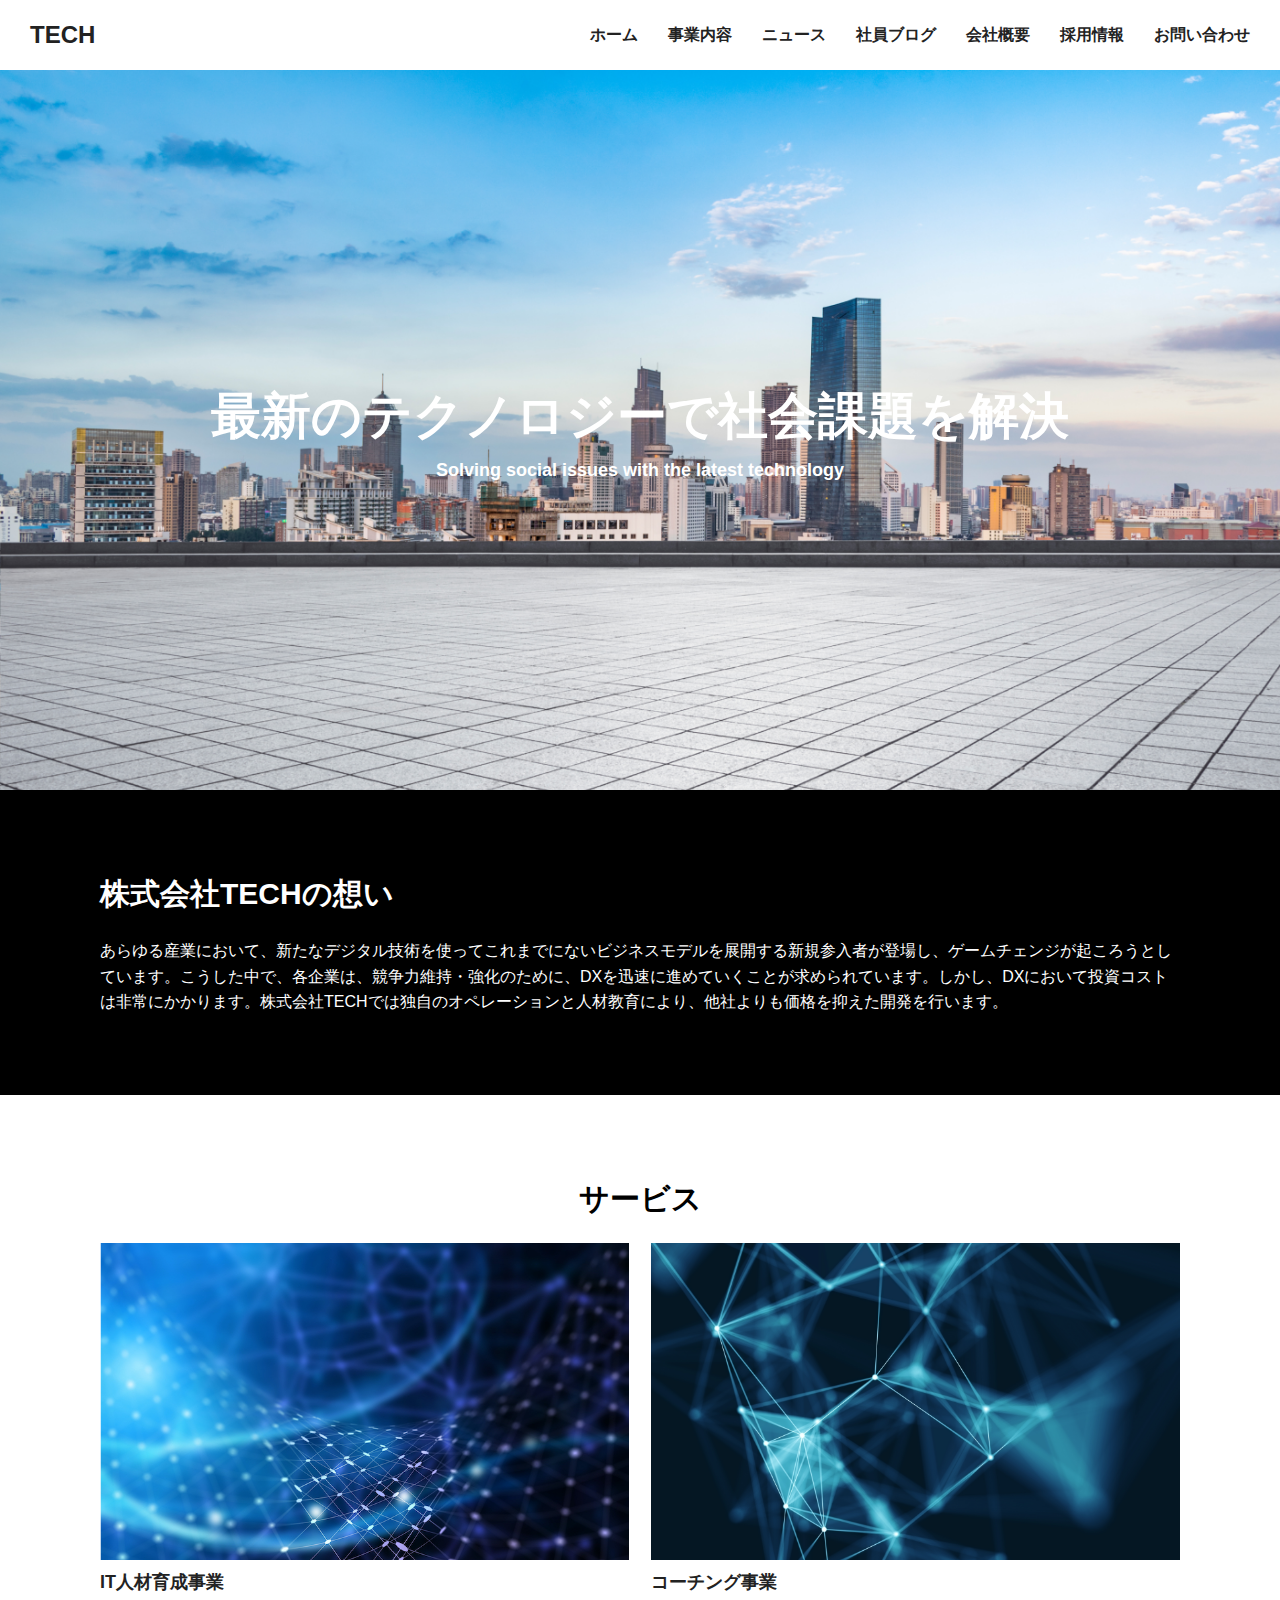
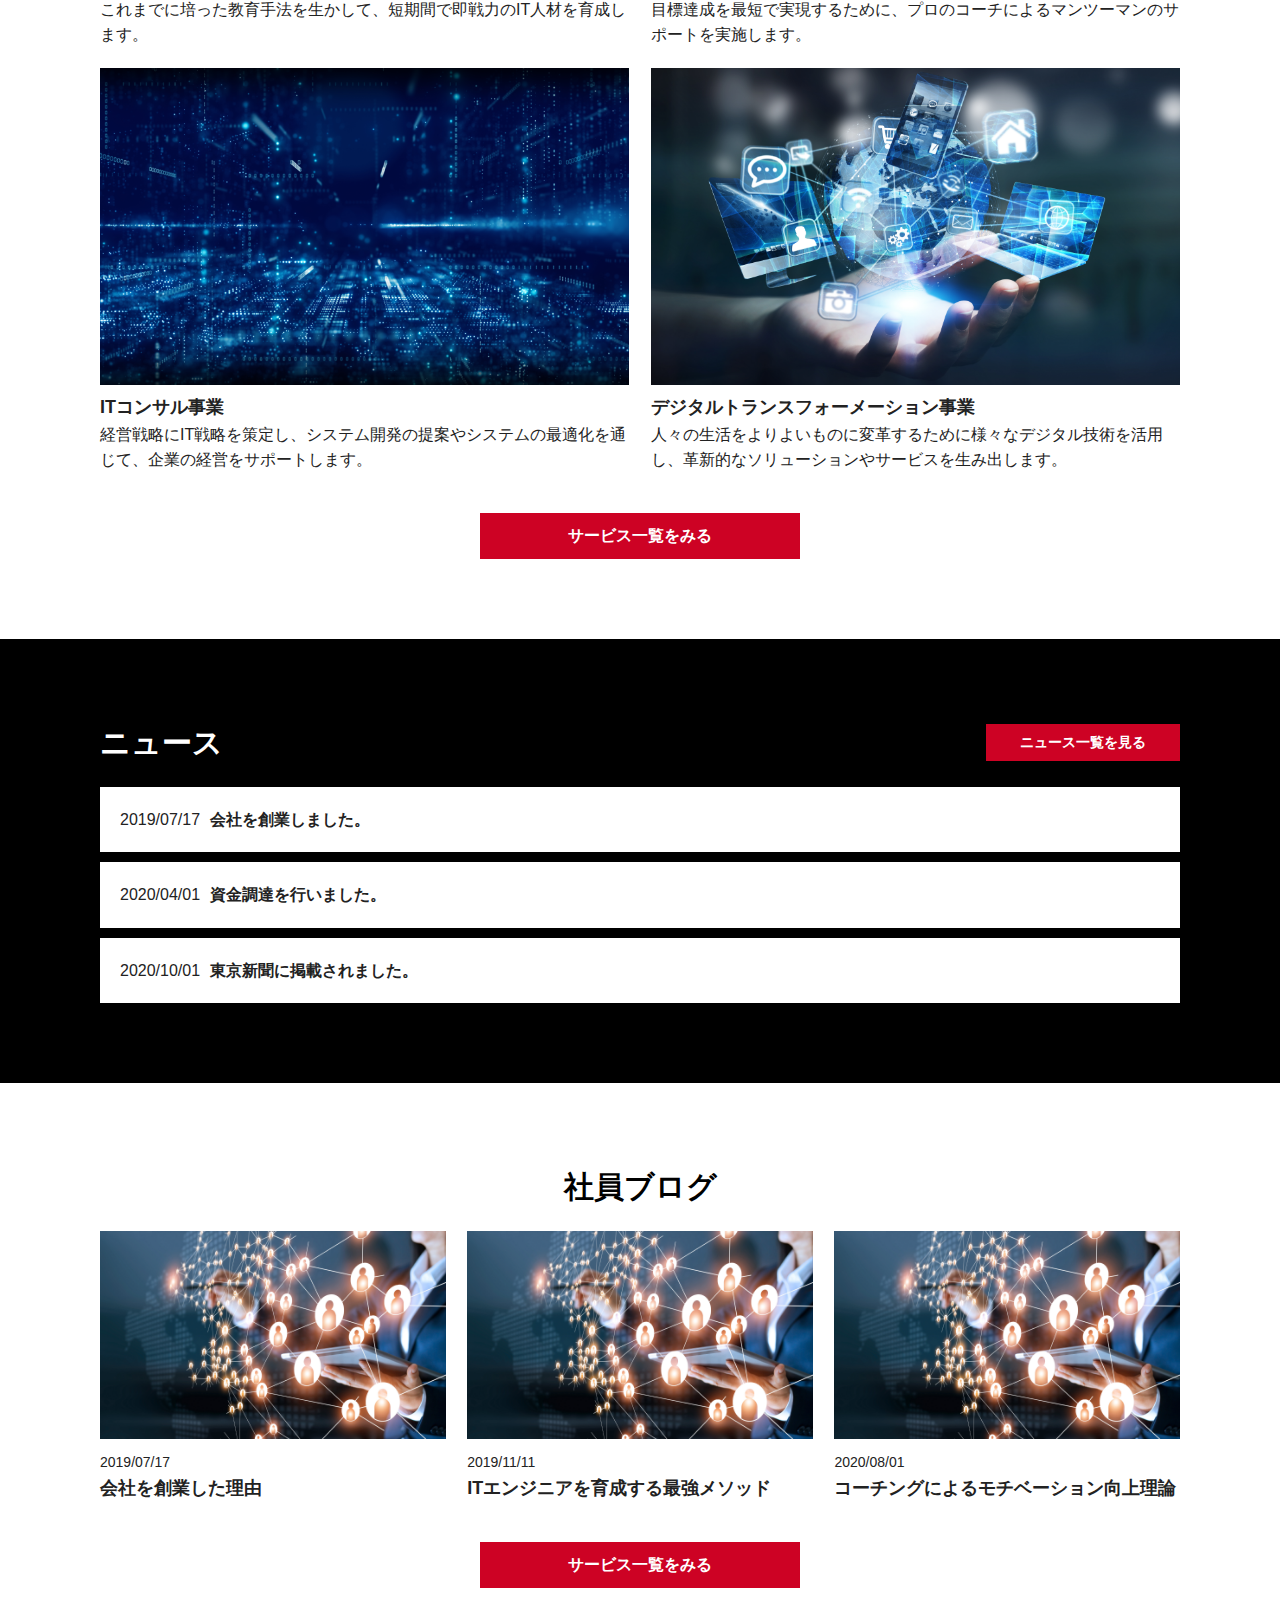
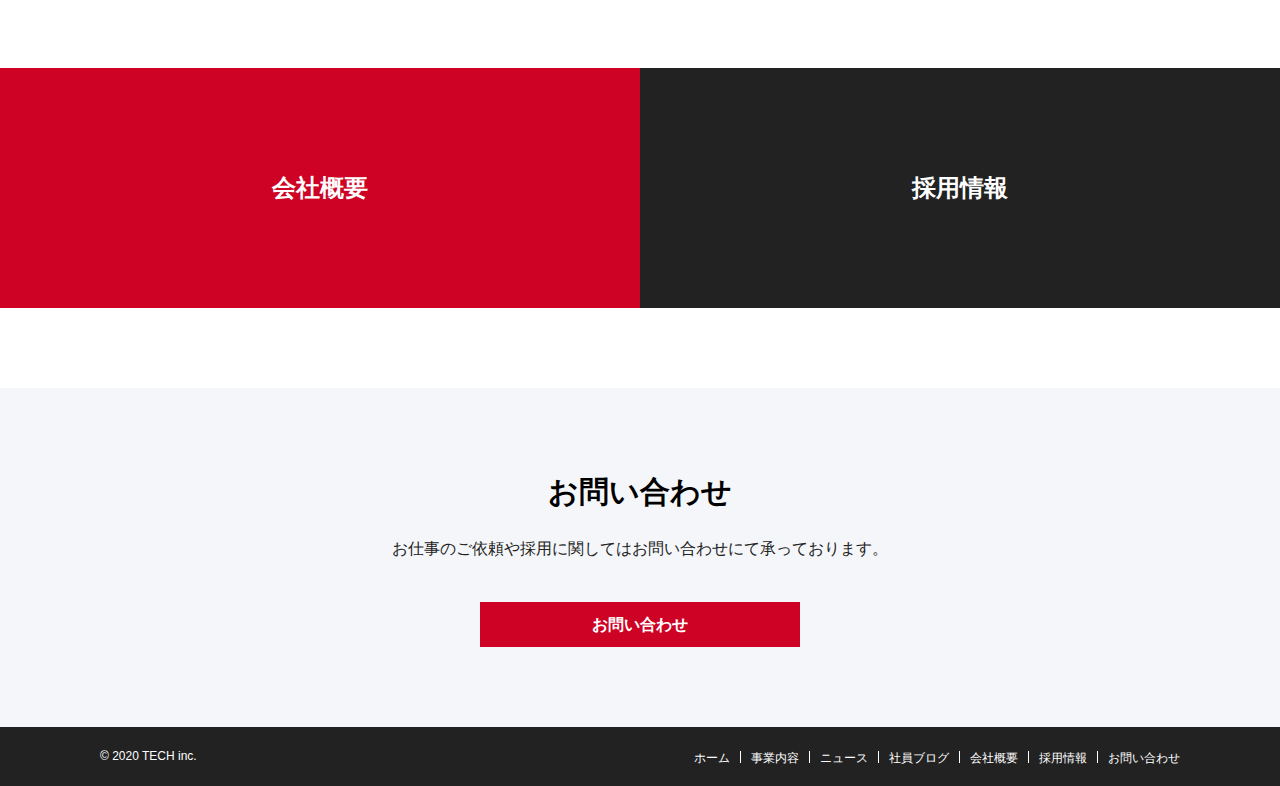
<file: index.html>
<!DOCTYPE html>
<html lang="en">

<head>
  <meta charset="UTF-8">
  <meta http-equiv="X-UA-Compatible" content="IE=edge">
  <meta name="viewport" content="width=device-width, initial-scale=1.0">
  <title>株式会社TECH</title>
  <link rel="stylesheet" href="css/import.css">
</head>

<body>
  <header class="header">
    <div class="flex">
      <h1><a href="index.html">TECH</a></h1>
      <nav id="globalnav" class="globalnav">
        <ul class="flex">
          <li><a href="index.html">ホーム</a></li>
          <li><a href="service.html">事業内容</a></li>
          <li><a href="news.html">ニュース</a></li>
          <li><a href="blog.html">社員ブログ</a></li>
          <li><a href="company.html">会社概要</a></li>
          <li><a href="recruit.html">採用情報</a></li>
          <li><a href="contact.html">お問い合わせ</a></li>
        </ul>
      </nav>
      <div id="humbermenu" class="humbermenu">
        <span class="menu__line--top"></span>
        <span class="menu__line--middle"></span>
        <span class="menu__line--bottom"></span>
      </div>
      <nav id="sp_globalnav" class="sp_globalnav">
        <ul class="">
          <li><a href="index.html">ホーム</a></li>
          <li><a href="service.html">事業内容</a></li>
          <li><a href="news.html">ニュース</a></li>
          <li><a href="blog.html">社員ブログ</a></li>
          <li><a href="company.html">会社概要</a></li>
          <li><a href="recruit.html">採用情報</a></li>
          <li><a href="contact.html">お問い合わせ</a></li>
        </ul>
      </nav>
    </div>
  </header>
  <main class="main">
    <div class="container">
      <div id="mainvisu" class="flex">
        <p>最新のテクノロジーで社会課題を解決<span>Solving social issues with the latest technology</span></p>
      </div>
      <section class="content mind bg-blk">
        <div class="inner">
          <h2>株式会社TECHの想い</h2>
          <p>
            あらゆる産業において、新たなデジタル技術を使ってこれまでにないビジネスモデルを展開する新規参入者が登場し、ゲームチェンジが起ころうとしています。こうした中で、各企業は、競争力維持・強化のために、DXを迅速に進めていくことが求められています。しかし、DXにおいて投資コストは非常にかかります。株式会社TECHでは独自のオペレーションと人材教育により、他社よりも価格を抑えた開発を行います。
          </p>
        </div>
      </section>
      <section class="content service">
        <div class="inner">
          <h2 class="t-center">サービス</h2>
          <ul class="flex">
            <li><img src="img/service1.png" alt="">
              <h3>IT人材育成事業</h3>
              <p>これまでに培った教育手法を生かして、短期間で即戦力のIT人材を育成します。</p>
            </li>
            <li><img src="img/service2.png" alt="">
              <h3>コーチング事業</h3>
              <p>目標達成を最短で実現するために、プロのコーチによるマンツーマンのサポートを実施します。</p>
            </li>
            <li><img src="img/service3.png" alt="">
              <h3>ITコンサル事業</h3>
              <p>経営戦略にIT戦略を策定し、システム開発の提案やシステムの最適化を通じて、企業の経営をサポートします。</p>
            </li>
            <li><img src="img/service4.png" alt="">
              <h3>デジタルトランスフォーメーション事業</h3>
              <p>人々の生活をよりよいものに変革するために様々なデジタル技術を活用し、革新的なソリューションやサービスを生み出します。</p>
            </li>
          </ul>
          <p class="btn"><a href="service.html">サービス一覧をみる</a></p>
        </div>
      </section>
      <section class="content news bg-blk">
        <div class="inner">
          <div class="ttl flex">
            <h2>ニュース</h2>
            <p class="btn"><a href="news.html">ニュース一覧を見る</a></p>
          </div>
          <div class="article">
            <article><a href="" class="flex"><span class="date">2019/07/17</span>
                <h3>会社を創業しました。</h3>
              </a></article>
            <article><a href="" class="flex"><span class="date">2020/04/01</span>
                <h3>資金調達を行いました。</h3>
              </a></article>
            <article><a href="" class="flex"><span class="date">2020/10/01</span>
                <h3>東京新聞に掲載されました。</h3>
              </a></article>
          </div>
        </div>
      </section>
      <section class="content blog">
        <div class="inner">
          <h2 class="t-center">社員ブログ</h2>
          <ul class="flex">
            <li><a href=""><img src="img/blog.png" alt="">
                <p>2019/07/17</p>
                <h3>会社を創業した理由</h3>
              </a>
            </li>
            <li><a href=""><img src="img/blog.png" alt="">
                <p>2019/11/11</p>
                <h3>ITエンジニアを育成する最強メソッド</h3>
              </a>
            </li>
            <li><a href=""><img src="img/blog.png" alt="">
                <p>2020/08/01</p>
                <h3>コーチングによるモチベーション向上理論</h3>
              </a>
            </li>
          </ul>
          <p class="btn"><a href="service.html">サービス一覧をみる</a></p>
        </div>
      </section>
      <div class="banner">
        <ul class="flex">
          <li><a href="company.html">会社概要</a></li>
          <li><a href="recruit.html">採用情報</a></li>
        </ul>
      </div>
      <section class="content contact">
        <div class="inner">
          <h2 class="t-center">お問い合わせ</h2>
          <p class="txt">お仕事のご依頼や採用に関してはお問い合わせにて承っております。</p>
          <p class="btn"><a href="contact.html">お問い合わせ</a></p>
        </div>
      </section>
    </div>
  </main>
  <footer class="footer">
    <div class="inner flex">
      <small>© 2020 TECH inc.</small>
      <nav id="footernav" class="footernav">
        <ul class="flex">
          <li><a href="index.html">ホーム</a></li>
          <li><a href="service.html">事業内容</a></li>
          <li><a href="news.html">ニュース</a></li>
          <li><a href="blog.html">社員ブログ</a></li>
          <li><a href="company.html">会社概要</a></li>
          <li><a href="recruit.html">採用情報</a></li>
          <li><a href="contact.html">お問い合わせ</a></li>
        </ul>
      </nav>
    </div>
  </footer>
  <script src="js/main.js"></script>
</body>

</html>
</file>
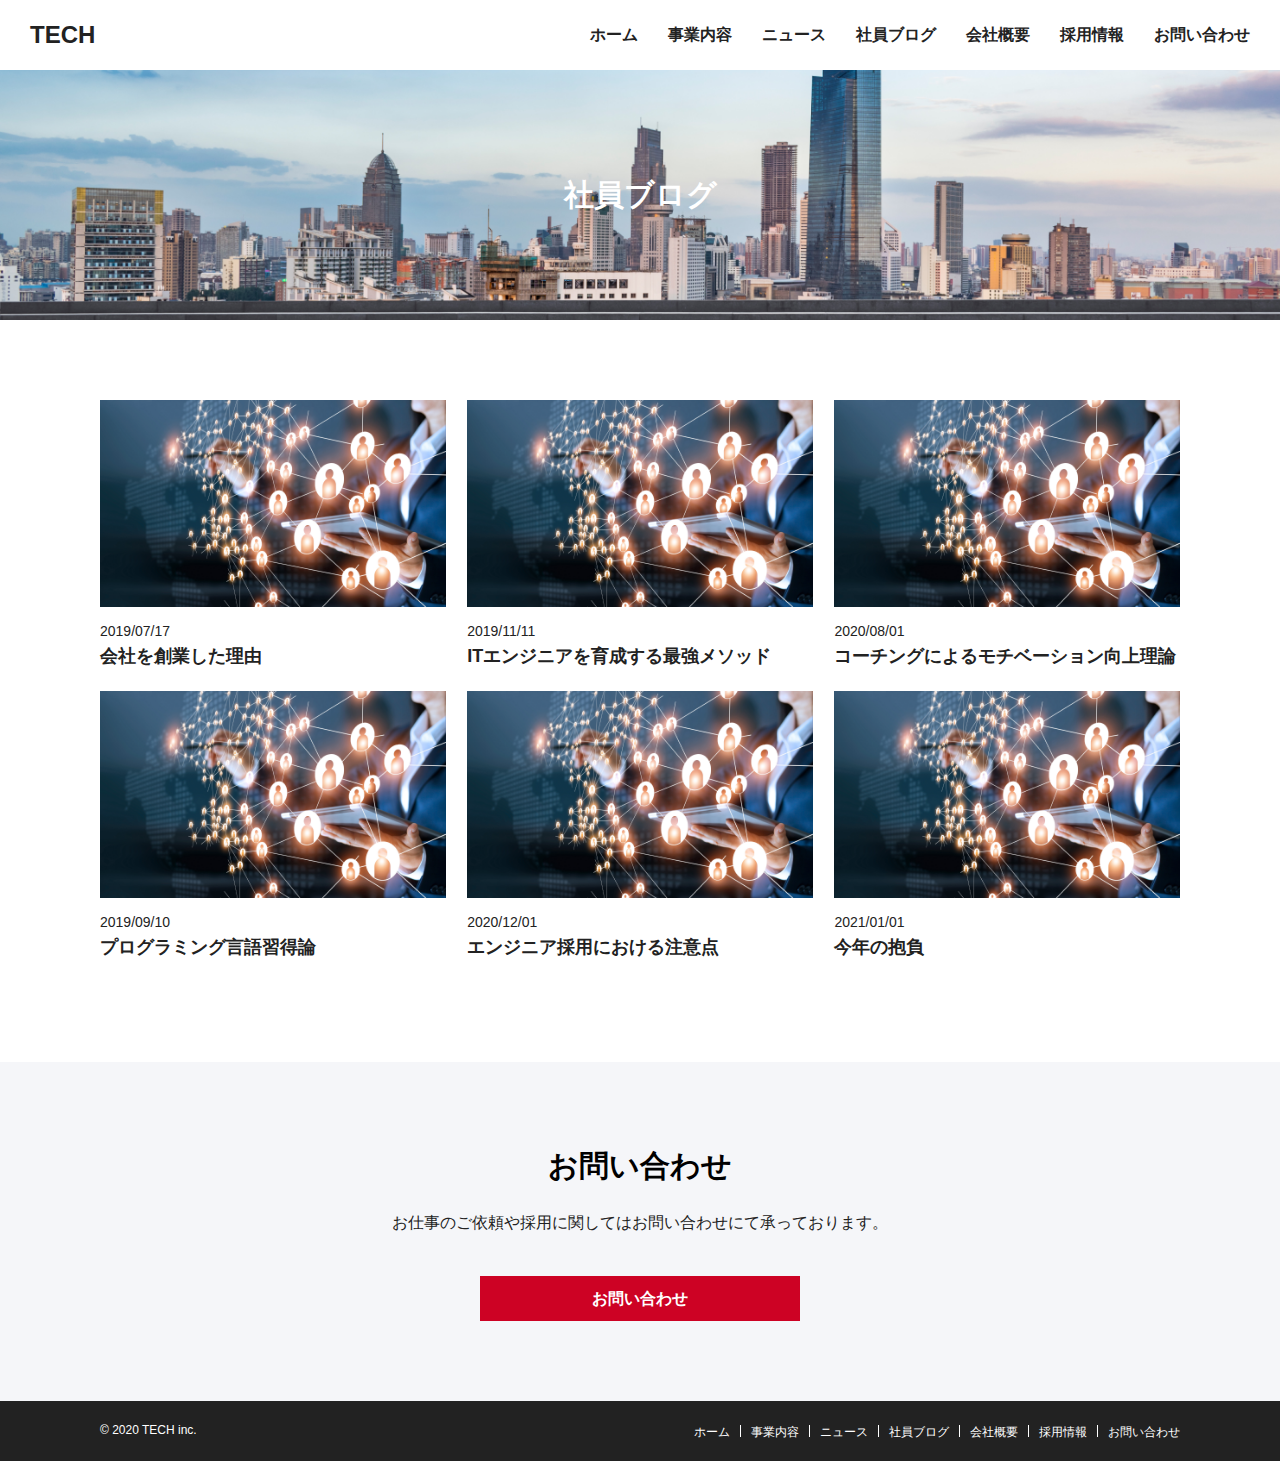
<file: blog.html>
<!DOCTYPE html>
<html lang="en">

<head>
  <meta charset="UTF-8">
  <meta http-equiv="X-UA-Compatible" content="IE=edge">
  <meta name="viewport" content="width=device-width, initial-scale=1.0">
  <title>株式会社TECH</title>
  <link rel="stylesheet" href="css/import.css">
</head>

<body>
  <header class="header">
    <div class="flex">
      <h1><a href="index.html">TECH</a></h1>
      <nav id="globalnav" class="globalnav">
        <ul class="flex">
          <li><a href="index.html">ホーム</a></li>
          <li><a href="service.html">事業内容</a></li>
          <li><a href="news.html">ニュース</a></li>
          <li><a href="blog.html">社員ブログ</a></li>
          <li><a href="company.html">会社概要</a></li>
          <li><a href="recruit.html">採用情報</a></li>
          <li><a href="contact.html">お問い合わせ</a></li>
        </ul>
      </nav>
      <div id="humbermenu" class="humbermenu">
        <span class="menu__line--top"></span>
        <span class="menu__line--middle"></span>
        <span class="menu__line--bottom"></span>
      </div>
      <nav id="sp_globalnav" class="sp_globalnav">
        <ul class="">
          <li><a href="index.html">ホーム</a></li>
          <li><a href="service.html">事業内容</a></li>
          <li><a href="news.html">ニュース</a></li>
          <li><a href="blog.html">社員ブログ</a></li>
          <li><a href="company.html">会社概要</a></li>
          <li><a href="recruit.html">採用情報</a></li>
          <li><a href="contact.html">お問い合わせ</a></li>
        </ul>
      </nav>
    </div>
  </header>
  <main class="main">
    <div class="container page blogMain">
      <div id="mainvisu" class="flex">
        <h2 class="ttl">社員ブログ</h2>
      </div>
      <section class="content blog">
        <div class="inner">
          <ul class="flex">
            <li><a href=""><img src="img/blog.png" alt="">
                <p>2019/07/17</p>
                <h3>会社を創業した理由</h3>
              </a>
            </li>
            <li><a href=""><img src="img/blog.png" alt="">
                <p>2019/11/11</p>
                <h3>ITエンジニアを育成する最強メソッド</h3>
              </a>
            </li>
            <li><a href=""><img src="img/blog.png" alt="">
                <p>2020/08/01</p>
                <h3>コーチングによるモチベーション向上理論</h3>
              </a>
            </li>
            <li><a href=""><img src="img/blog.png" alt="">
                <p>2019/09/10</p>
                <h3>プログラミング言語習得論</h3>
              </a>
            </li>
            <li><a href=""><img src="img/blog.png" alt="">
                <p>2020/12/01</p>
                <h3>エンジニア採用における注意点</h3>
              </a>
            </li>
            <li><a href=""><img src="img/blog.png" alt="">
                <p>2021/01/01</p>
                <h3>今年の抱負</h3>
              </a>
            </li>
          </ul>
        </div>
      </section>
      <section class="content contact">
        <div class="inner">
          <h2 class="t-center">お問い合わせ</h2>
          <p class="txt">お仕事のご依頼や採用に関してはお問い合わせにて承っております。</p>
          <p class="btn"><a href="contact.html">お問い合わせ</a></p>
        </div>
      </section>
    </div>
  </main>
  <footer class="footer">
    <div class="inner flex">
      <small>© 2020 TECH inc.</small>
      <nav id="footernav" class="footernav">
        <ul class="flex">
          <li><a href="index.html">ホーム</a></li>
          <li><a href="service.html">事業内容</a></li>
          <li><a href="news.html">ニュース</a></li>
          <li><a href="blog.html">社員ブログ</a></li>
          <li><a href="company.html">会社概要</a></li>
          <li><a href="recruit.html">採用情報</a></li>
          <li><a href="contact.html">お問い合わせ</a></li>
        </ul>
      </nav>
    </div>
  </footer>
  <script src="js/main.js"></script>
</body>

</html>
</file>
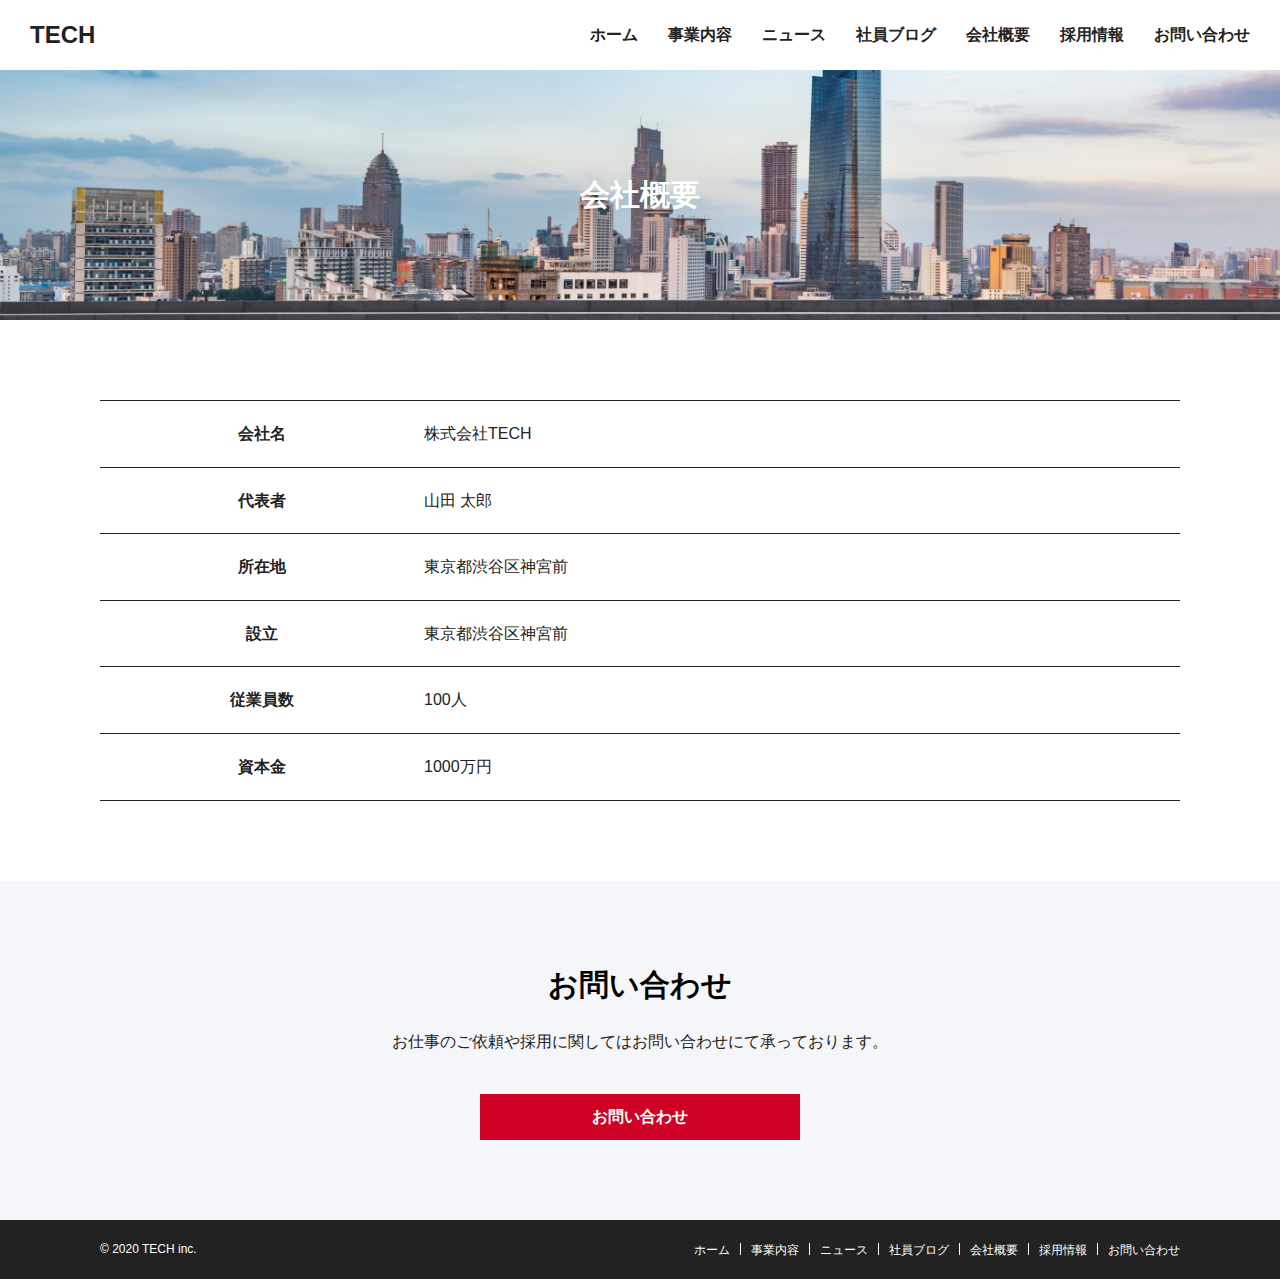
<file: company.html>
<!DOCTYPE html>
<html lang="en">

<head>
  <meta charset="UTF-8">
  <meta http-equiv="X-UA-Compatible" content="IE=edge">
  <meta name="viewport" content="width=device-width, initial-scale=1.0">
  <title>株式会社TECH</title>
  <link rel="stylesheet" href="css/import.css">
</head>

<body>
  <header class="header">
    <div class="flex">
      <h1><a href="index.html">TECH</a></h1>
      <nav id="globalnav" class="globalnav">
        <ul class="flex">
          <li><a href="index.html">ホーム</a></li>
          <li><a href="service.html">事業内容</a></li>
          <li><a href="news.html">ニュース</a></li>
          <li><a href="blog.html">社員ブログ</a></li>
          <li><a href="company.html">会社概要</a></li>
          <li><a href="recruit.html">採用情報</a></li>
          <li><a href="contact.html">お問い合わせ</a></li>
        </ul>
      </nav>
      <div id="humbermenu" class="humbermenu">
        <span class="menu__line--top"></span>
        <span class="menu__line--middle"></span>
        <span class="menu__line--bottom"></span>
      </div>
      <nav id="sp_globalnav" class="sp_globalnav">
        <ul class="">
          <li><a href="index.html">ホーム</a></li>
          <li><a href="service.html">事業内容</a></li>
          <li><a href="news.html">ニュース</a></li>
          <li><a href="blog.html">社員ブログ</a></li>
          <li><a href="company.html">会社概要</a></li>
          <li><a href="recruit.html">採用情報</a></li>
          <li><a href="contact.html">お問い合わせ</a></li>
        </ul>
      </nav>
    </div>
  </header>
  <main class="main">
    <div class="container page companyMain">
      <div id="mainvisu" class="flex">
        <h2 class="ttl">会社概要</h2>
      </div>
      <section class="content company">
        <div class="inner">
          <table>
            <tbody>
              <tr>
                <th>会社名</th>
                <td>株式会社TECH</td>
              </tr>
              <tr>
                <th>代表者</th>
                <td>山田 太郎</td>
              </tr>
              <tr>
                <th>所在地</th>
                <td>東京都渋谷区神宮前</td>
              </tr>
              <tr>
                <th>設立</th>
                <td>東京都渋谷区神宮前</td>
              </tr>
              <tr>
                <th>従業員数</th>
                <td>100人</td>
              </tr>
              <tr>
                <th>資本金</th>
                <td>1000万円</td>
              </tr>
            </tbody>
          </table>
        </div>
      </section>
      <section class="content contact">
        <div class="inner">
          <h2 class="t-center">お問い合わせ</h2>
          <p class="txt">お仕事のご依頼や採用に関してはお問い合わせにて承っております。</p>
          <p class="btn"><a href="contact.html">お問い合わせ</a></p>
        </div>
      </section>
    </div>
  </main>
  <footer class="footer">
    <div class="inner flex">
      <small>© 2020 TECH inc.</small>
      <nav id="footernav" class="footernav">
        <ul class="flex">
          <li><a href="index.html">ホーム</a></li>
          <li><a href="service.html">事業内容</a></li>
          <li><a href="news.html">ニュース</a></li>
          <li><a href="blog.html">社員ブログ</a></li>
          <li><a href="company.html">会社概要</a></li>
          <li><a href="recruit.html">採用情報</a></li>
          <li><a href="contact.html">お問い合わせ</a></li>
        </ul>
      </nav>
    </div>
  </footer>
  <script src="js/main.js"></script>
</body>

</html>
</file>
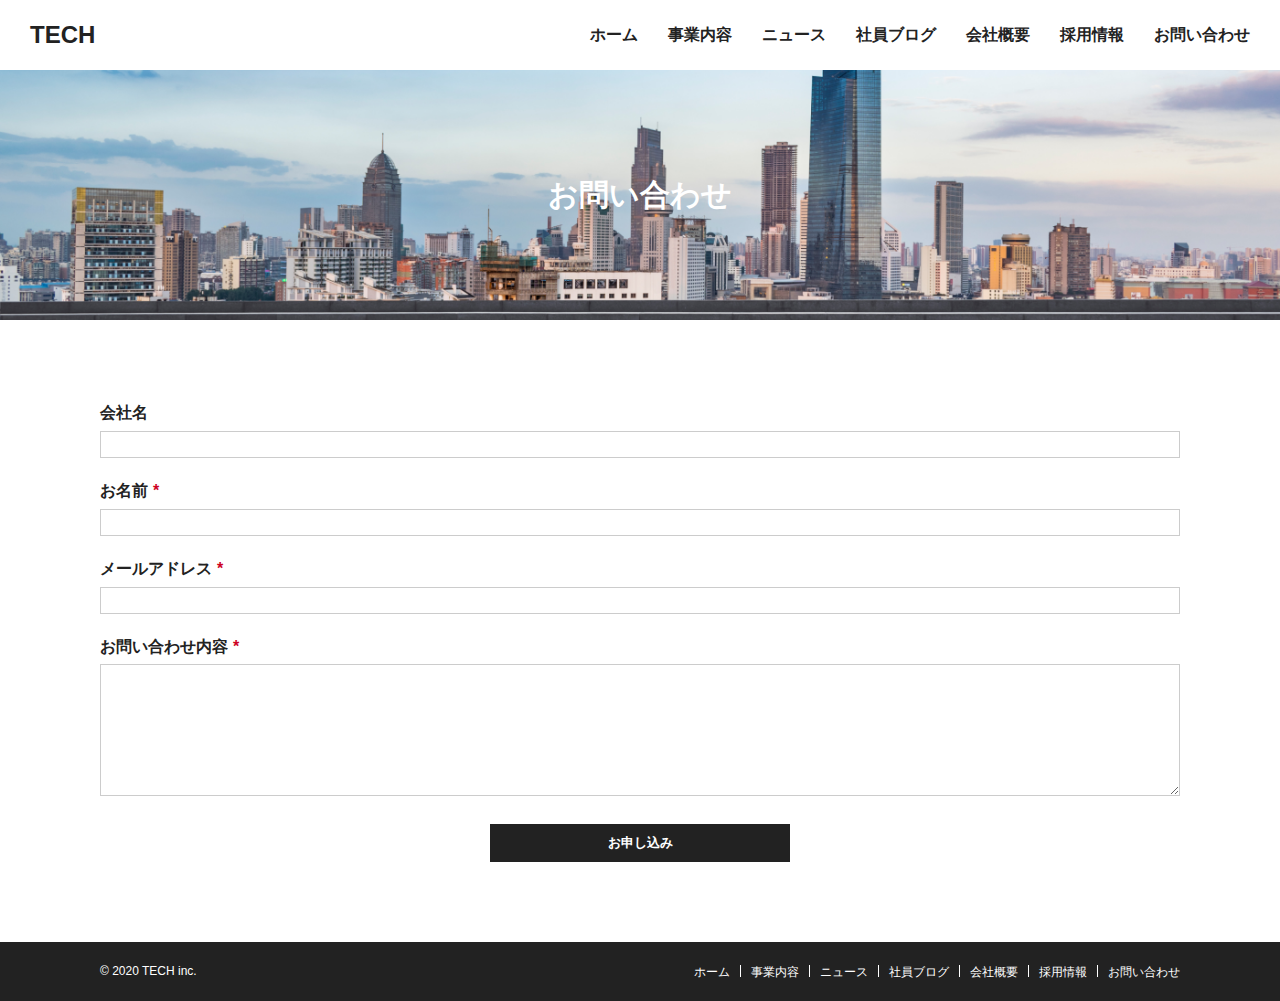
<file: contact.html>
<!DOCTYPE html>
<html lang="en">

<head>
  <meta charset="UTF-8">
  <meta http-equiv="X-UA-Compatible" content="IE=edge">
  <meta name="viewport" content="width=device-width, initial-scale=1.0">
  <title>株式会社TECH</title>
  <link rel="stylesheet" href="css/import.css">
</head>

<body>
  <header class="header">
    <div class="flex">
      <h1><a href="index.html">TECH</a></h1>
      <nav id="globalnav" class="globalnav">
        <ul class="flex">
          <li><a href="index.html">ホーム</a></li>
          <li><a href="service.html">事業内容</a></li>
          <li><a href="news.html">ニュース</a></li>
          <li><a href="blog.html">社員ブログ</a></li>
          <li><a href="company.html">会社概要</a></li>
          <li><a href="recruit.html">採用情報</a></li>
          <li><a href="contact.html">お問い合わせ</a></li>
        </ul>
      </nav>
      <div id="humbermenu" class="humbermenu">
        <span class="menu__line--top"></span>
        <span class="menu__line--middle"></span>
        <span class="menu__line--bottom"></span>
      </div>
      <nav id="sp_globalnav" class="sp_globalnav">
        <ul class="">
          <li><a href="index.html">ホーム</a></li>
          <li><a href="service.html">事業内容</a></li>
          <li><a href="news.html">ニュース</a></li>
          <li><a href="blog.html">社員ブログ</a></li>
          <li><a href="company.html">会社概要</a></li>
          <li><a href="recruit.html">採用情報</a></li>
          <li><a href="contact.html">お問い合わせ</a></li>
        </ul>
      </nav>
    </div>
  </header>
  <main class="main">
    <div class="container page contactMain">
      <div id="mainvisu" class="flex">
        <h2 class="ttl">お問い合わせ</h2>
      </div>
      <section class="content contact">
        <div class="inner">
          <form action="">
            <div class="form-item">
              <label for="">会社名</label>
              <input type="text">
            </div>
            <div class="form-item">
              <label for="">お名前<span class="form-item-required">*</span></label>
              <input type="text">
            </div>
            <div class="form-item">
              <label for="">メールアドレス<span class="form-item-required">*</span></label>
              <input type="text">
            </div>
            <div class="form-item">
              <label for="">お問い合わせ内容<span class="form-item-required">*</span></label>
              <textarea rows="8"></textarea>
            </div>
            <button type="submit" value="">お申し込み</button>
          </form>
        </div>
      </section>
    </div>
  </main>
  <footer class="footer">
    <div class="inner flex">
      <small>© 2020 TECH inc.</small>
      <nav id="footernav" class="footernav">
        <ul class="flex">
          <li><a href="index.html">ホーム</a></li>
          <li><a href="service.html">事業内容</a></li>
          <li><a href="news.html">ニュース</a></li>
          <li><a href="blog.html">社員ブログ</a></li>
          <li><a href="company.html">会社概要</a></li>
          <li><a href="recruit.html">採用情報</a></li>
          <li><a href="contact.html">お問い合わせ</a></li>
        </ul>
      </nav>
    </div>
  </footer>
  <script src="js/main.js"></script>
</body>

</html>
</file>
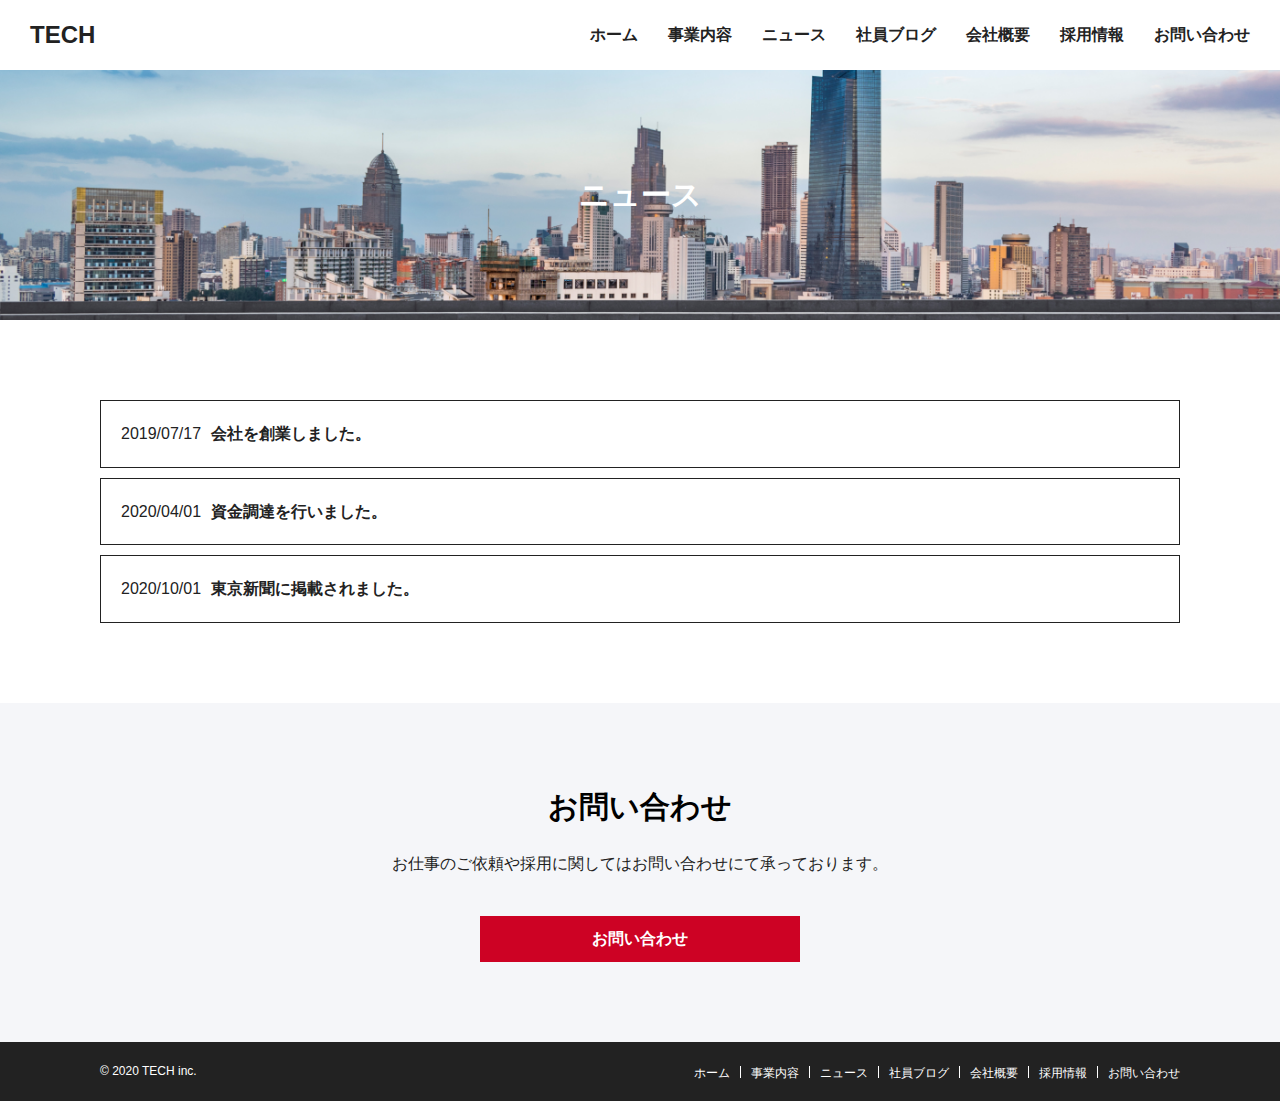
<file: news.html>
<!DOCTYPE html>
<html lang="en">

<head>
  <meta charset="UTF-8">
  <meta http-equiv="X-UA-Compatible" content="IE=edge">
  <meta name="viewport" content="width=device-width, initial-scale=1.0">
  <title>株式会社TECH</title>
  <link rel="stylesheet" href="css/import.css">
</head>

<body>
  <header class="header">
    <div class="flex">
      <h1><a href="index.html">TECH</a></h1>
      <nav id="globalnav" class="globalnav">
        <ul class="flex">
          <li><a href="index.html">ホーム</a></li>
          <li><a href="service.html">事業内容</a></li>
          <li><a href="news.html">ニュース</a></li>
          <li><a href="blog.html">社員ブログ</a></li>
          <li><a href="company.html">会社概要</a></li>
          <li><a href="recruit.html">採用情報</a></li>
          <li><a href="contact.html">お問い合わせ</a></li>
        </ul>
      </nav>
      <div id="humbermenu" class="humbermenu">
        <span class="menu__line--top"></span>
        <span class="menu__line--middle"></span>
        <span class="menu__line--bottom"></span>
      </div>
      <nav id="sp_globalnav" class="sp_globalnav">
        <ul class="">
          <li><a href="index.html">ホーム</a></li>
          <li><a href="service.html">事業内容</a></li>
          <li><a href="news.html">ニュース</a></li>
          <li><a href="blog.html">社員ブログ</a></li>
          <li><a href="company.html">会社概要</a></li>
          <li><a href="recruit.html">採用情報</a></li>
          <li><a href="contact.html">お問い合わせ</a></li>
        </ul>
      </nav>
    </div>
  </header>
  <main class="main">
    <div class="container page newsMain">
      <div id="mainvisu" class="flex">
        <h2 class="ttl">ニュース</h2>
      </div>
      <section class="content news">
        <div class="inner">
          <div class="article">
            <article><a href="" class="flex"><span class="date">2019/07/17</span>
                <h3>会社を創業しました。</h3>
              </a></article>
            <article><a href="" class="flex"><span class="date">2020/04/01</span>
                <h3>資金調達を行いました。</h3>
              </a></article>
            <article><a href="" class="flex"><span class="date">2020/10/01</span>
                <h3>東京新聞に掲載されました。</h3>
              </a></article>
          </div>
        </div>
      </section>
      <section class="content contact">
        <div class="inner">
          <h2 class="t-center">お問い合わせ</h2>
          <p class="txt">お仕事のご依頼や採用に関してはお問い合わせにて承っております。</p>
          <p class="btn"><a href="contact.html">お問い合わせ</a></p>
        </div>
      </section>
    </div>
  </main>
  <footer class="footer">
    <div class="inner flex">
      <small>© 2020 TECH inc.</small>
      <nav id="footernav" class="footernav">
        <ul class="flex">
          <li><a href="index.html">ホーム</a></li>
          <li><a href="service.html">事業内容</a></li>
          <li><a href="news.html">ニュース</a></li>
          <li><a href="blog.html">社員ブログ</a></li>
          <li><a href="company.html">会社概要</a></li>
          <li><a href="recruit.html">採用情報</a></li>
          <li><a href="contact.html">お問い合わせ</a></li>
        </ul>
      </nav>
    </div>
  </footer>
  <script src="js/main.js"></script>
</body>

</html>
</file>
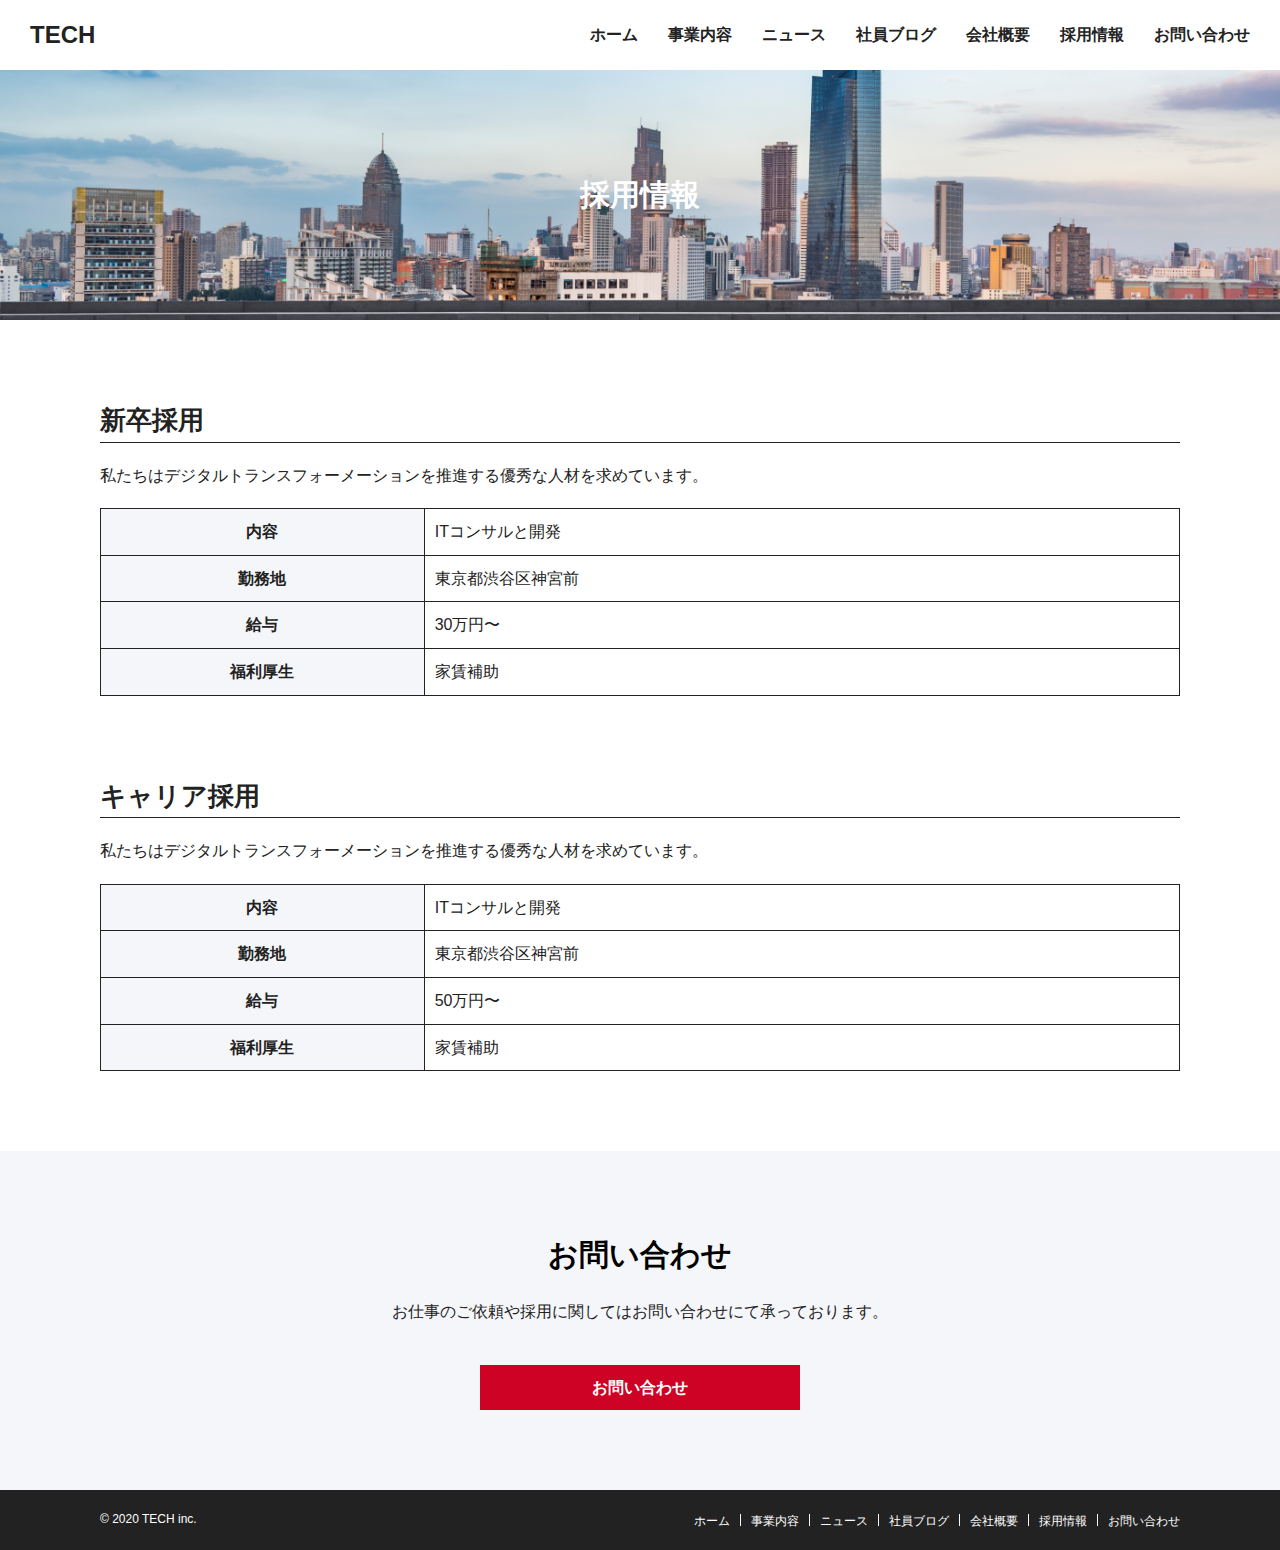
<file: recruit.html>
<!DOCTYPE html>
<html lang="en">

<head>
  <meta charset="UTF-8">
  <meta http-equiv="X-UA-Compatible" content="IE=edge">
  <meta name="viewport" content="width=device-width, initial-scale=1.0">
  <title>株式会社TECH</title>
  <link rel="stylesheet" href="css/import.css">
</head>

<body>
  <header class="header">
    <div class="flex">
      <h1><a href="index.html">TECH</a></h1>
      <nav id="globalnav" class="globalnav">
        <ul class="flex">
          <li><a href="index.html">ホーム</a></li>
          <li><a href="service.html">事業内容</a></li>
          <li><a href="news.html">ニュース</a></li>
          <li><a href="blog.html">社員ブログ</a></li>
          <li><a href="company.html">会社概要</a></li>
          <li><a href="recruit.html">採用情報</a></li>
          <li><a href="contact.html">お問い合わせ</a></li>
        </ul>
      </nav>
      <div id="humbermenu" class="humbermenu">
        <span class="menu__line--top"></span>
        <span class="menu__line--middle"></span>
        <span class="menu__line--bottom"></span>
      </div>
      <nav id="sp_globalnav" class="sp_globalnav">
        <ul class="">
          <li><a href="index.html">ホーム</a></li>
          <li><a href="service.html">事業内容</a></li>
          <li><a href="news.html">ニュース</a></li>
          <li><a href="blog.html">社員ブログ</a></li>
          <li><a href="company.html">会社概要</a></li>
          <li><a href="recruit.html">採用情報</a></li>
          <li><a href="contact.html">お問い合わせ</a></li>
        </ul>
      </nav>
    </div>
  </header>
  <main class="main">
    <div class="container page recruitMain">
      <div id="mainvisu" class="flex">
        <h2 class="ttl">採用情報</h2>
      </div>
      <section class="content recruit">
        <div class="inner">
          <section>
            <h3>新卒採用</h3>
            <p>私たちはデジタルトランスフォーメーションを推進する優秀な人材を求めています。</p>
            <table>
              <tbody>
                <tr>
                  <th>内容</th>
                  <td>ITコンサルと開発</td>
                </tr>
                <tr>
                  <th>勤務地</th>
                  <td>東京都渋谷区神宮前</td>
                </tr>
                <tr>
                  <th>給与</th>
                  <td>30万円〜</td>
                </tr>
                <tr>
                  <th>福利厚生</th>
                  <td>家賃補助</td>
                </tr>
              </tbody>
            </table>
          </section>
          <section>
            <h3>キャリア採用</h3>
            <p>私たちはデジタルトランスフォーメーションを推進する優秀な人材を求めています。</p>
            <table>
              <tbody>
                <tr>
                  <th>内容</th>
                  <td>ITコンサルと開発</td>
                </tr>
                <tr>
                  <th>勤務地</th>
                  <td>東京都渋谷区神宮前</td>
                </tr>
                <tr>
                  <th>給与</th>
                  <td>50万円〜</td>
                </tr>
                <tr>
                  <th>福利厚生</th>
                  <td>家賃補助</td>
                </tr>
              </tbody>
            </table>
          </section>
        </div>
      </section>
      <section class="content contact">
        <div class="inner">
          <h2 class="t-center">お問い合わせ</h2>
          <p class="txt">お仕事のご依頼や採用に関してはお問い合わせにて承っております。</p>
          <p class="btn"><a href="contact.html">お問い合わせ</a></p>
        </div>
      </section>
    </div>
  </main>
  <footer class="footer">
    <div class="inner flex">
      <small>© 2020 TECH inc.</small>
      <nav id="footernav" class="footernav">
        <ul class="flex">
          <li><a href="index.html">ホーム</a></li>
          <li><a href="service.html">事業内容</a></li>
          <li><a href="news.html">ニュース</a></li>
          <li><a href="blog.html">社員ブログ</a></li>
          <li><a href="company.html">会社概要</a></li>
          <li><a href="recruit.html">採用情報</a></li>
          <li><a href="contact.html">お問い合わせ</a></li>
        </ul>
      </nav>
    </div>
  </footer>
  <script src="js/main.js"></script>
</body>

</html>
</file>
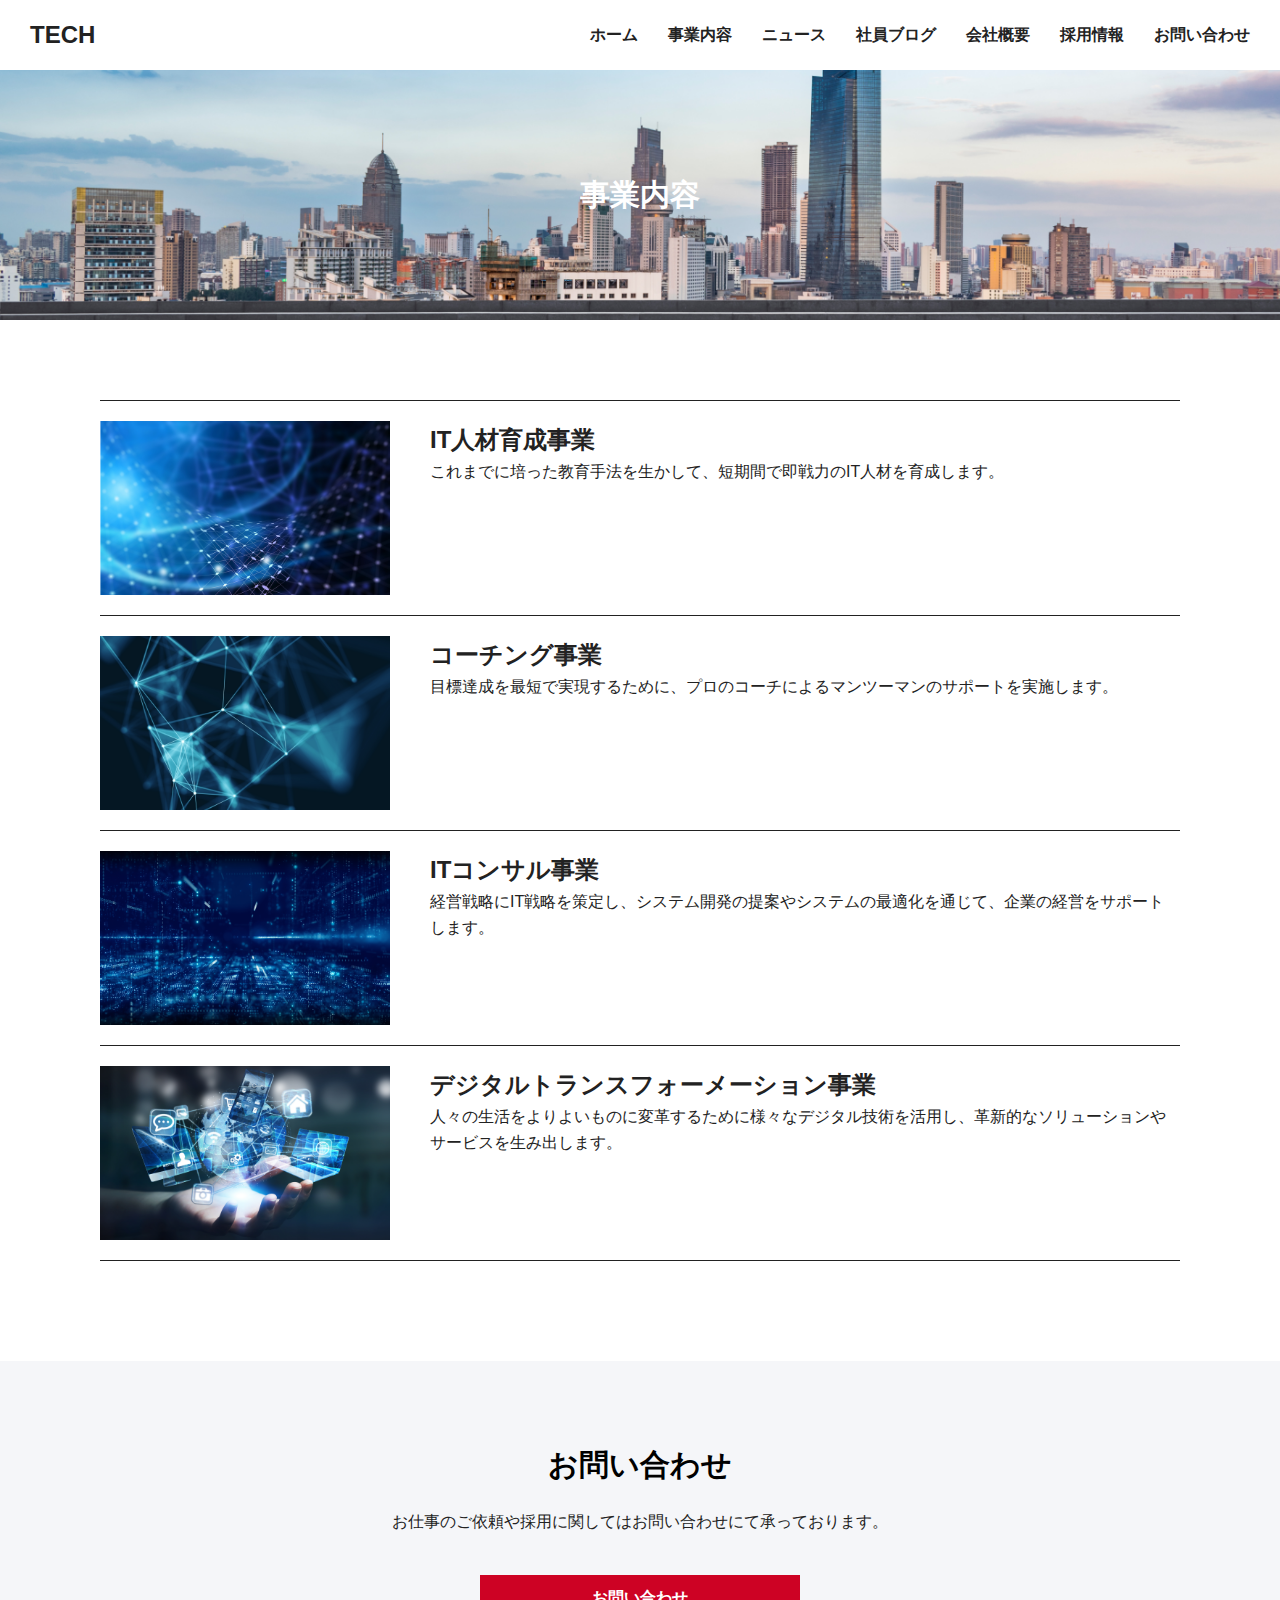
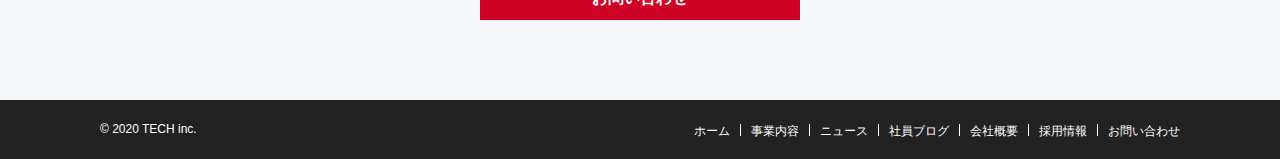
<file: service.html>
<!DOCTYPE html>
<html lang="en">

<head>
  <meta charset="UTF-8">
  <meta http-equiv="X-UA-Compatible" content="IE=edge">
  <meta name="viewport" content="width=device-width, initial-scale=1.0">
  <title>株式会社TECH</title>
  <link rel="stylesheet" href="css/import.css">
</head>

<body>
  <header class="header">
    <div class="flex">
      <h1><a href="index.html">TECH</a></h1>
      <nav id="globalnav" class="globalnav">
        <ul class="flex">
          <li><a href="index.html">ホーム</a></li>
          <li><a href="service.html">事業内容</a></li>
          <li><a href="news.html">ニュース</a></li>
          <li><a href="blog.html">社員ブログ</a></li>
          <li><a href="company.html">会社概要</a></li>
          <li><a href="recruit.html">採用情報</a></li>
          <li><a href="contact.html">お問い合わせ</a></li>
        </ul>
      </nav>
      <div id="humbermenu" class="humbermenu">
        <span class="menu__line--top"></span>
        <span class="menu__line--middle"></span>
        <span class="menu__line--bottom"></span>
      </div>
      <nav id="sp_globalnav" class="sp_globalnav">
        <ul class="">
          <li><a href="index.html">ホーム</a></li>
          <li><a href="service.html">事業内容</a></li>
          <li><a href="news.html">ニュース</a></li>
          <li><a href="blog.html">社員ブログ</a></li>
          <li><a href="company.html">会社概要</a></li>
          <li><a href="recruit.html">採用情報</a></li>
          <li><a href="contact.html">お問い合わせ</a></li>
        </ul>
      </nav>
    </div>
  </header>
  <main class="main">
    <div class="container page serviceMain">
      <div id="mainvisu" class="flex">
        <h2 class="ttl">事業内容</h2>
      </div>
      <section class="content service">
        <div class="inner">
          <ul>
            <li class="flex"><img src="img/service1.png" alt="">
              <div>
                <h3>IT人材育成事業</h3>
                <p>これまでに培った教育手法を生かして、短期間で即戦力のIT人材を育成します。</p>
              </div>
            </li>
            <li class="flex"><img src="img/service2.png" alt="">
              <div>
                <h3>コーチング事業</h3>
                <p>目標達成を最短で実現するために、プロのコーチによるマンツーマンのサポートを実施します。</p>
              </div>
            </li>
            <li class="flex"><img src="img/service3.png" alt="">
              <div>
                <h3>ITコンサル事業</h3>
                <p>経営戦略にIT戦略を策定し、システム開発の提案やシステムの最適化を通じて、企業の経営をサポートします。</p>
              </div>
            </li>
            <li class="flex"><img src="img/service4.png" alt="">
              <div>
                <h3>デジタルトランスフォーメーション事業</h3>
                <p>人々の生活をよりよいものに変革するために様々なデジタル技術を活用し、革新的なソリューションやサービスを生み出します。</p>
              </div>
            </li>
          </ul>
        </div>
      </section>
      <section class="content contact">
        <div class="inner">
          <h2 class="t-center">お問い合わせ</h2>
          <p class="txt">お仕事のご依頼や採用に関してはお問い合わせにて承っております。</p>
          <p class="btn"><a href="contact.html">お問い合わせ</a></p>
        </div>
      </section>
    </div>
  </main>
  <footer class="footer">
    <div class="inner flex">
      <small>© 2020 TECH inc.</small>
      <nav id="footernav" class="footernav">
        <ul class="flex">
          <li><a href="index.html">ホーム</a></li>
          <li><a href="service.html">事業内容</a></li>
          <li><a href="news.html">ニュース</a></li>
          <li><a href="blog.html">社員ブログ</a></li>
          <li><a href="company.html">会社概要</a></li>
          <li><a href="recruit.html">採用情報</a></li>
          <li><a href="contact.html">お問い合わせ</a></li>
        </ul>
      </nav>
    </div>
  </footer>
  <script src="js/main.js"></script>
</body>

</html>
</file>
<file: css/import.css>
@import url(reset.css);
@import url(index.css);
@import url(service.css);
@import url(news.css);
@import url(blog.css);
@import url(company.css);
@import url(recruit.css);
@import url(contact.css);
</file>
